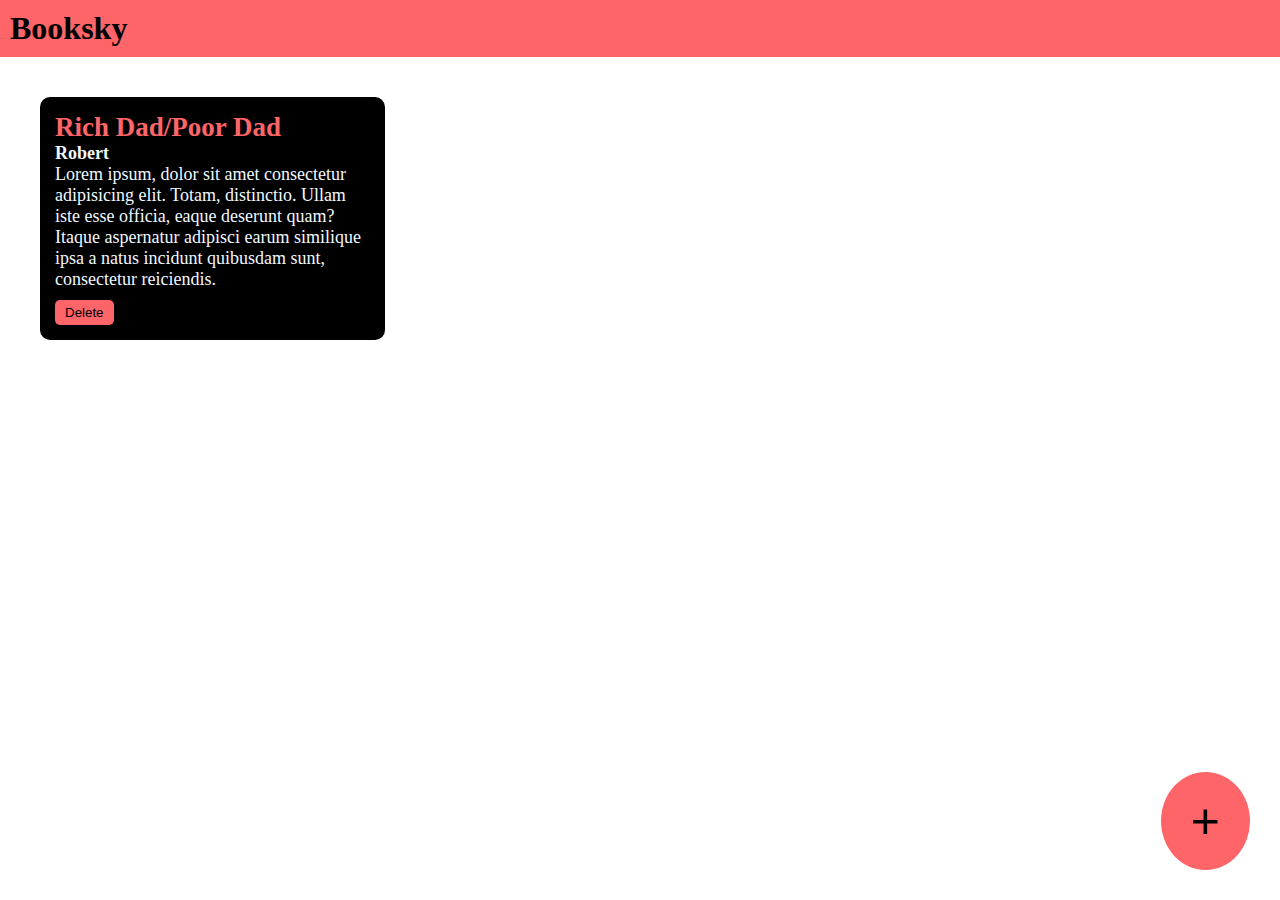
<file: task/Booksky/index.html>
<!DOCTYPE html>
<html lang="en">
<head>
    <meta charset="UTF-8">
    <meta name="viewport" content="width=device-width, initial-scale=1.0">
    <title>BOOKSKY</title>
    <link rel="stylesheet" href="style.css">
    <link rel="preconnect" href="https://fonts.googleapis.com">
<link rel="preconnect" href="https://fonts.gstatic.com" crossorigin>
<link href="https://fonts.googleapis.com/css2?family=Poppins:ital,wght@0,100;0,200;0,300;0,400;0,500;0,600;0,700;0,800;0,900;1,100;1,200;1,300;1,400;1,500;1,600;1,700;1,800;1,900&display=swap" rel="stylesheet">
</head>


<body>
    <div class="navbar">
        <h1>Booksky</h1>
    </div>

    <div class="container">
        <div class="book-container">
            <h2>Rich Dad/Poor Dad</h2>
            <h4>Robert</h4>
            <p>Lorem ipsum, dolor sit amet consectetur adipisicing elit. Totam, distinctio. Ullam iste esse officia, eaque deserunt quam? Itaque aspernatur adipisci earum similique ipsa a natus incidunt quibusdam sunt, consectetur reiciendis.</p>
            <button onclick="deletebook(event)">Delete</button>
        </div>
    </div>

    <div class="popup-overlay"></div>
    <div class="popup-box">
        <h2>Add Book</h2>
        <form>
            <input type="text" placeholder="Book Title" id="book-title-input">
            <input type="text" placeholder="Book Author" id="book-author-input">
            <textarea placeholder="Short Description" id="book-description-input"></textarea>
            <button id="add-book">ADD</button>
            <button id="cancel">CANCEL</button>
        </form>
    </div>
    

    <button class="add-button" id="add-popup-button">+</button>
    <script src="script.js"></script>
</body>
</html>
</file>
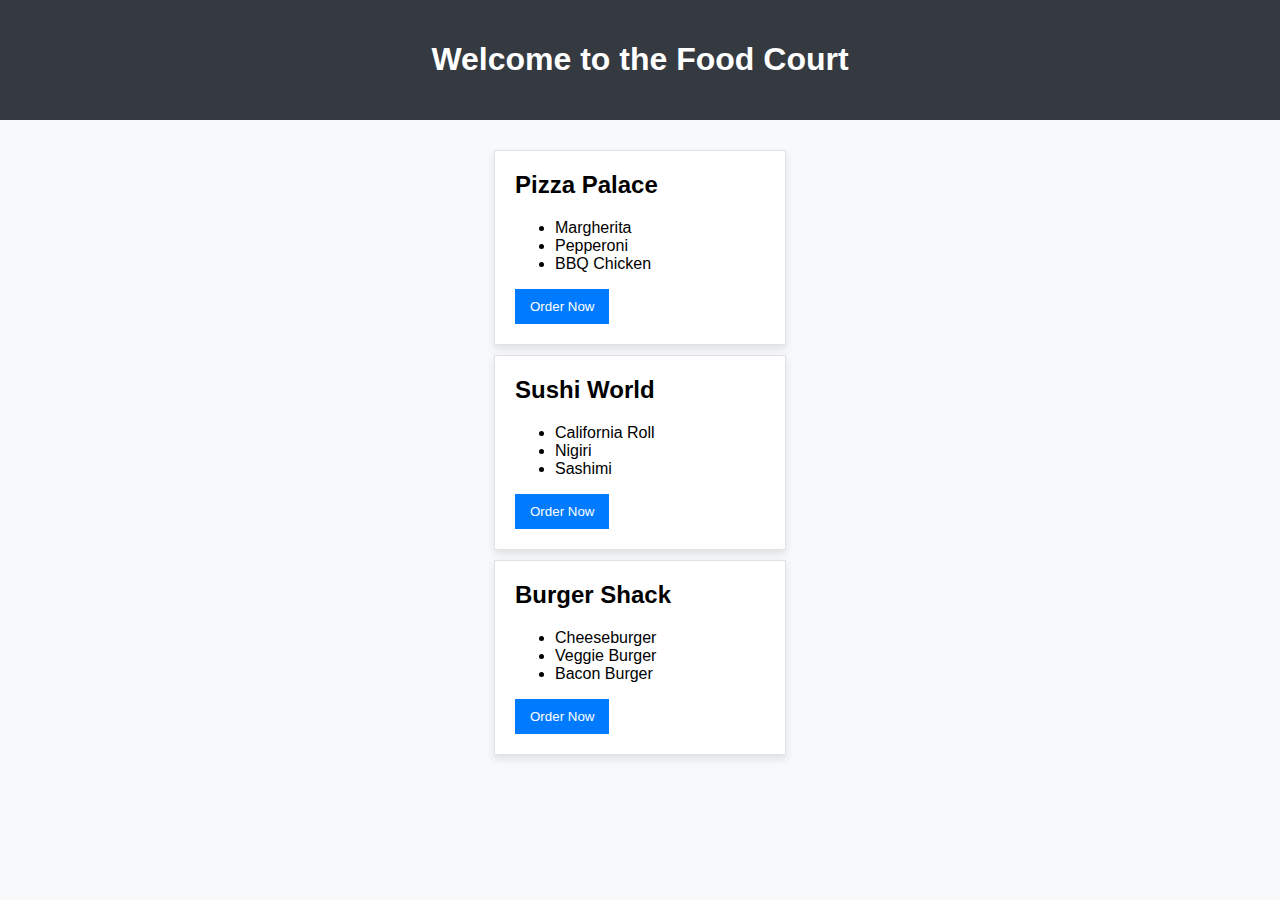
<file: task/foodcourt/index.html>
<!DOCTYPE html>
<html lang="en">
<head>
    <meta charset="UTF-8">
    <meta name="viewport" content="width=device-width, initial-scale=1.0">
    <title>Food Court</title>
    <link rel="stylesheet" href="style.css">
</head>
<body>
    <header>
        <h1>Welcome to the Food Court</h1>
    </header>
    <main>
        <div id="stalls">
            <!-- Stalls will be dynamically inserted here -->
        </div>
    </main>
    <script src="script.js"></script>
</body>
</html>
</file>
<file: task/Booksky/style.css>
*{
    margin: 0;
    padding: 0;
}
body{
    
      
      .poppins-regular {
        font-family: "Poppins", sans-serif;
        font-weight: 400;
        font-style: normal;
      }
      
    }
 .navbar{
    background-color: #FD6569;
    padding: 10px;
 }   

 .container{
    padding: 10px;

 }

 .book-container{
    padding: 15px;
    width: 25%;
    background-color: black;
    border-radius: 10px;
    color: aliceblue;
    margin: 30px;
    font-size: large;
    display: inline-block;
    vertical-align: top;
 }
 .book-container h2{
    color: #FD6569;
 }
 .book-container button{
    background-color: #FD6569;
    color: black;
    padding-top: 5px;
    padding-bottom: 5px;
    padding-left: 10px;
    padding-right: 10px;
    border-radius: 5px;
    border: none;
    margin-top: 10px;
 }
 .add-button{
    background-color: #FD6569;
    color: black;
    padding-top: 20px;
    padding-bottom: 20px;
    padding-left: 30px;
    padding-right: 30px;
    border-radius: 100%;
    font-size: 50px;
    border: none;
    position: fixed;
    bottom: 30px;
    right: 30px

 }
 .popup-overlay{
    background-color: black;
    opacity: 0.8;
    position: absolute;
    width: 100%;
    height: 100%;
    top: 0;
    left: 0;
    z-index: 1;
    display: none;
 }
 .popup-box{
    background-color: #FD6569;
    width:40%;
    padding:40px;
    border-radius: 10px;
    position: absolute;
    top:20%;
    left: 30%;
    z-index: 2;
    display: none;
 }
 .popup-box input{
    background-color: transparent;
    border: none;
    width: 100%;
    padding: 5px;
    font-size: 20px;
    border-bottom: solid black 2px;
    margin: 5px;
 }
 .popup-box textarea{
    background-color: transparent;
    border: none;
    width: 100%;
    padding: 5px;
    font-size: 20px;
    border-bottom: solid black 2px;
    margin: 5px;
 }

 .popup-box input::placeholder{
    color: black;
    
}
 .popup-box textarea::placeholder{
    color: black;
   
    
 }
 .popup-box button{
    background-color: black;
    padding-left: 20px;
    padding-right: 20px;
    padding-top: 10px;
    padding-bottom: 10px;
    color: wheat;
    margin: 5px;

 }

 .popup-box input:focus{
    outline: none;
 }

 .popup-box textarea:focus{
    outline: none;
 }
</file>
<file: task/foodcourt/style.css>
body {
    font-family: Arial, sans-serif;
    background-color: #f8f9fa;
    margin: 0;
    padding: 0;
    display: flex;
    flex-direction: column;
    align-items: center;
}

header {
    background-color: #343a40;
    color: white;
    padding: 20px;
    width: 100%;
    text-align: center;
}

main {
    margin-top: 20px;
    display: flex;
    flex-wrap: wrap;
    justify-content: center;
}

.stall {
    background-color: #fff;
    border: 1px solid #dee2e6;
    margin: 10px;
    padding: 20px;
    width: 250px;
    box-shadow: 0 4px 8px rgba(0, 0, 0, 0.1);
    transition: transform 0.2s;
}

.stall:hover {
    transform: scale(1.05);
}

.stall h2 {
    margin-top: 0;
}

.stall button {
    background-color: #007bff;
    color: white;
    border: none;
    padding: 10px 15px;
    cursor: pointer;
}

.stall button:hover {
    background-color: #0056b3;
}
</file>
